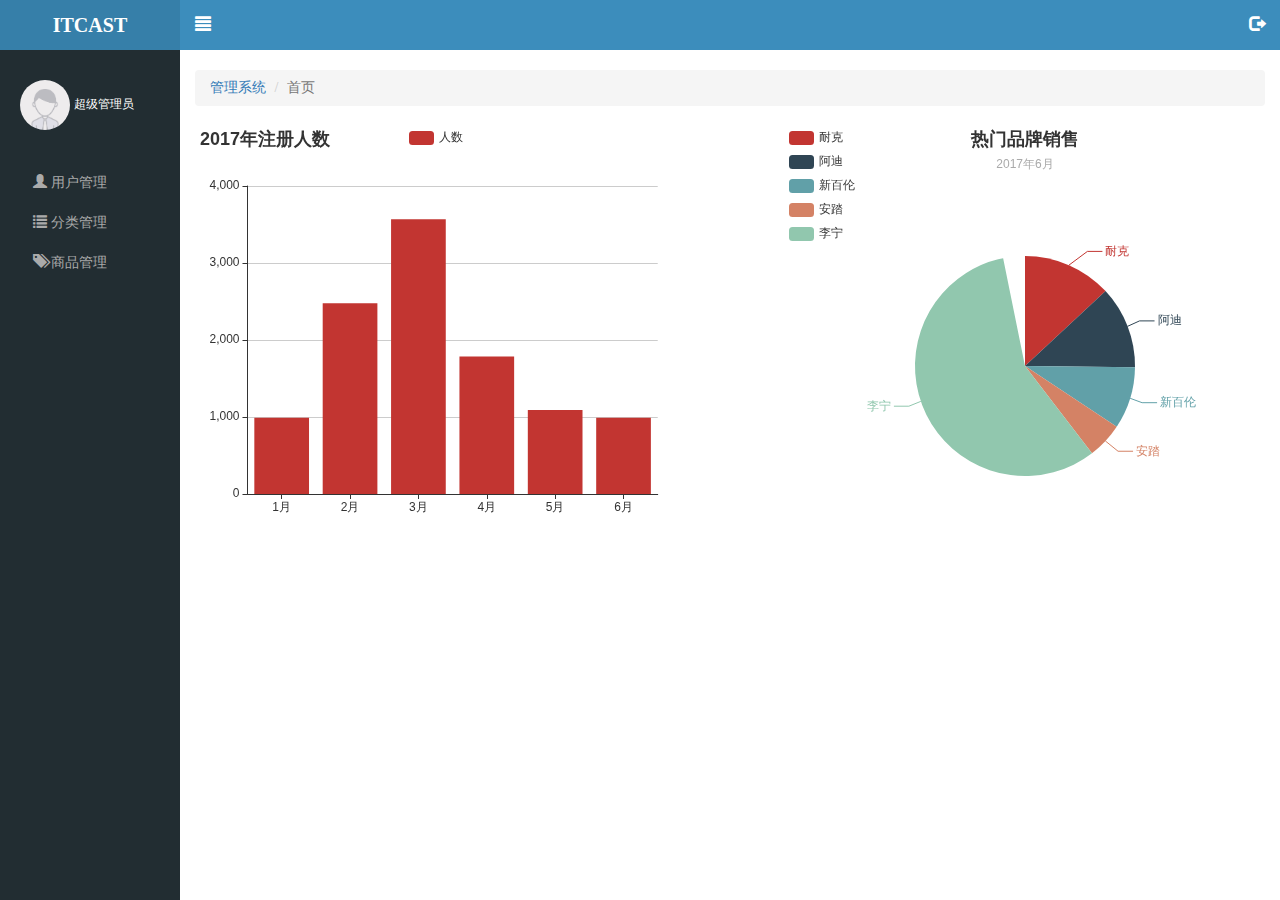
<file: com.letao.www/public/backEnd/index.html>
<!DOCTYPE html>
<html lang="en">

<head>
  <meta charset="UTF-8">
  <meta name="viewport" content="width=device-width, initial-scale=1.0">
  <meta http-equiv="X-UA-Compatible" content="ie=edge">
  <title>乐淘云购后台管理系统</title>
  <!-- 引入bootstrap库 -->
  <link rel="stylesheet" href="./lib/bootstrap/css/bootstrap.min.css">
  <!-- 引入NProgress -->
  <link rel="stylesheet" href="./lib/nprogress/nprogress.css">
  <!-- 引入表单验证插件的css -->
  <link rel="stylesheet" href="./lib/bootstrap-validator/css/bootstrapValidator.min.css">
  <!-- 引入当前页面的css -->
  <link rel="stylesheet" href="./css/admin.css">
</head>

<body>
  <!-- 侧边栏 -->
  <aside class="lt-aside">
    <!-- logo -->
    <div class="brand">
      <a href="./index.html">ITCAST</a>
    </div>
    <!-- 用户信息 -->
    <div class="user">
      <img src="./images/default.png">
      <a href="javascript:;">超级管理员</a>
    </div>
    <!-- 侧边栏菜单 -->
    <div class="menu">
      <ul>
        <li>
          <a href="./userManage.html">
            <i class="glyphicon glyphicon-user"></i> 用户管理
          </a>
        </li>
        <li>
          <a href="javascript:;">
            <i class="glyphicon glyphicon-list"></i> 分类管理
          </a>
          <div class="slider">
            <a href="./categoryFirst.html">一级分类</a>
            <a href="./categorySecond.html">二级分类</a>
          </div>
        </li>
        <li>
          <a href="./productManage.html">
            <i class="glyphicon glyphicon-tags"></i> 商品管理
          </a>
        </li>
      </ul>
    </div>
  </aside>

  <section class="lt-section">
    <!-- 导航 -->
    <div class="nav">
      <!-- 切换按钮 -->
      <a data-menu href="javascript:;">
        <i class="glyphicon glyphicon-align-justify"></i>
      </a>
      <!-- 退出登陆按钮 -->
      <a data-logout href="#logout-modal" data-toggle="modal">
        <i class="glyphicon glyphicon-log-out"></i>
      </a>
    </div>
    <!-- 内容区域 -->
    <div class="lt-content">
      <div class="container-fluid">
        <!-- 标题 -->
        <ul class="title">
          <li>
            <a href="javascript:;">管理系统</a>
          </li>
          <li class="active">首页</li>
        </ul>
        <!-- echars容器 -->
        <div class="lt-canvas">
          <div class="picTable"></div>
          <div class="picTable"></div>
        </div>
      </div>
    </div>
  </section>
  <!-- 模态框 -->
  <div class="modal fade" id="logout-modal" tabindex="-1" role="dialog" aria-labelledby="myModalLabel">
    <div class="modal-dialog modal-sm" role="document">
      <div class="modal-content">
        <div class="modal-header">
          <button type="button" class="close" data-dismiss="modal" aria-label="Close">
            <span aria-hidden="true">&times;</span>
          </button>
          <h4 class="modal-title" id="myModalLabel">温馨提示</h4>
        </div>
        <div class="modal-body">
          <p>
            <i class="glyphicon glyphicon-info-sign"></i> 你确定要退出后台管理系统吗？
          </p>
        </div>
        <div class="modal-footer">
          <button type="button" class="btn btn-default" data-dismiss="modal">取消</button>
          <button type="button" class="btn btn-primary">确定</button>
        </div>
      </div>
    </div>
  </div>


  <!-- 引入jquery -->
  <script src="./lib/jquery/jquery.min.js"></script>
  <!-- 引入bootstrap的插件 -->
  <script src="./lib/bootstrap/js/bootstrap.min.js"></script>
  <!-- 引入echarts库 -->
  <script src="./lib/echarts/echarts.min.js"></script>
  <!-- 引入表单验证的插件 -->
  <script src="./lib/bootstrap-validator/js/bootstrapValidator.min.js"></script>
  <!-- 引入进度条插件 -->
  <script src="./lib/nprogress/nprogress.js"></script>
  <!-- 引入admin文件 -->
  <script src="./js/admin.js"></script>
  <!-- 引入index.js -->
  <script src="./js/index.js"></script>
</body>

</html>
</file>
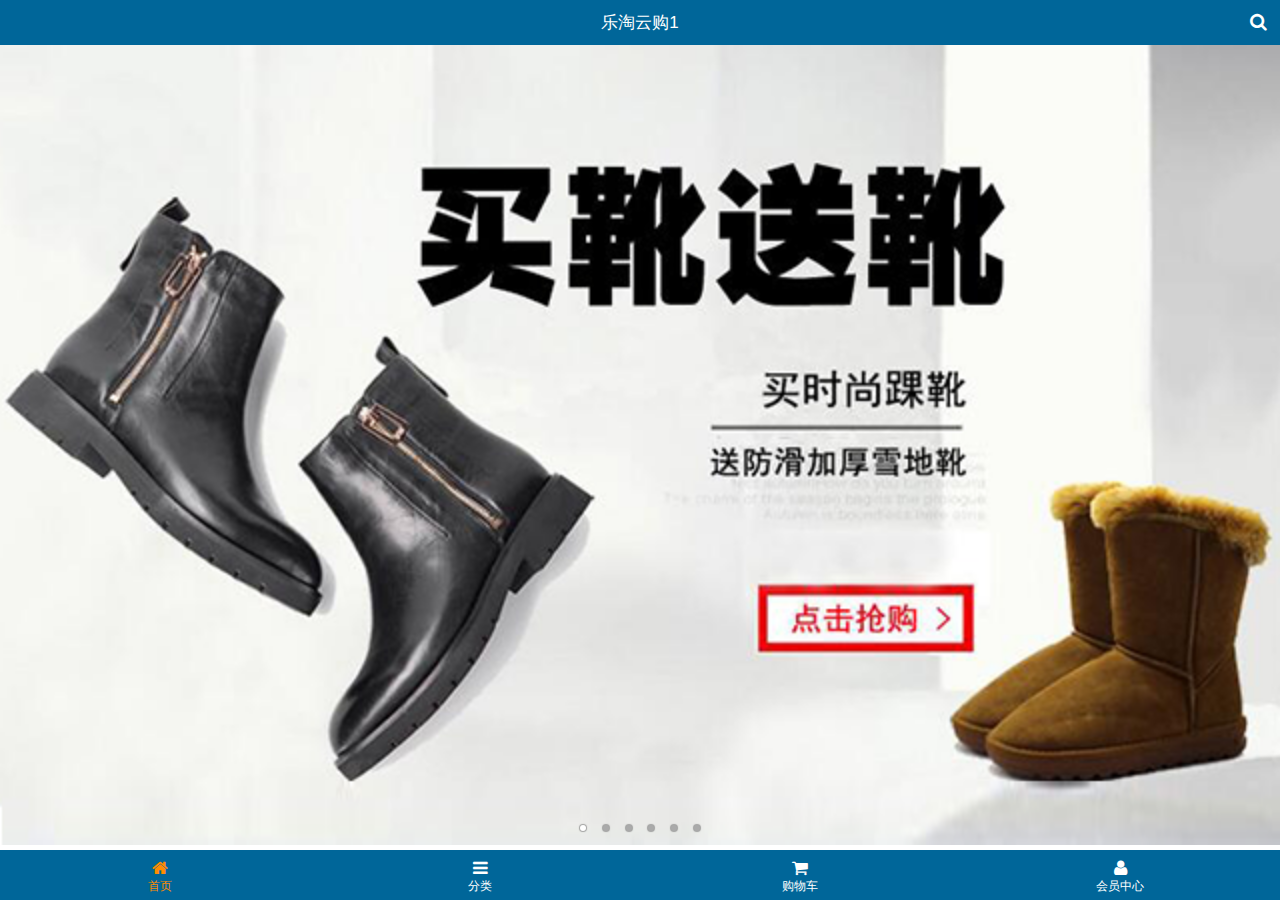
<file: com.letao.www/public/mobile/index.html>
<!DOCTYPE html>
<html>
<head lang="en">
    <meta charset="UTF-8">
    <meta name="viewport" content="width=device-width, user-scalable=no, initial-scale=1.0"/>
    <meta content="yes" name="apple-mobile-web-app-capable">
    <meta content="black" name="apple-mobile-web-app-status-bar-style">
    <meta content="telephone=no" name="format-detection">
    <title>乐淘</title>
    <meta name="description" content="乐淘是中国最大的正品运动鞋、皮鞋网上专卖。乐淘网经营的品牌包括耐克、阿迪达斯、李宁、匡威等国内外知名品牌的篮球鞋,板鞋,休闲鞋,跑步鞋,帆布...">
    <meta name="Keywords" content="乐淘 乐淘鞋城 买鞋子 上乐淘 运动鞋 篮球鞋 帆布鞋 跑步鞋 男鞋 女鞋 足球鞋 休闲鞋 凉鞋 户外鞋 布洛克 高跟鞋 单鞋 豆豆鞋 乐福鞋 牛津鞋 凉拖 皮鞋 短靴 长靴 登山鞋 徒步鞋 硫化鞋 训练鞋 溯溪鞋 越野鞋 板鞋 足球鞋 网球鞋 赛车鞋 雪地靴 马丁靴 商务 英伦">
    <link type="image/x-icon" rel="shortcut icon" href="images/favicon.ico">
    <link rel="stylesheet" href="res/mui/css/mui.min.css"/>
    <link rel="stylesheet" href="res/fontAwesome/css/font-awesome.min.css"/>
    <link rel="stylesheet" href="css/common.css"/>
    <link rel="stylesheet" href="css/index.css"/>
</head>
<body>
<div class="cz_layout">
    <header class="cz_topBar">
        <span>乐淘云购1</span>
        <a class="icon_search fa fa-search" href="search.html"></a>
    </header>
    <div class="cz_container mui-scroll-wrapper">
        <div class="mui-scroll">
            <div class="cz_banner mui-slider">
                <div class="mui-slider-group mui-slider-loop">
                    <div class="mui-slider-item mui-slider-item-duplicate">
                        <a href="#"><img src="images/banner6.png"></a>
                    </div>
                    <div class="mui-slider-item mui-active">
                        <a href="#"><img src="images/banner1.png"></a>
                    </div>
                    <div class="mui-slider-item">
                        <a href="#"><img src="images/banner2.png"></a>
                    </div>
                    <div class="mui-slider-item">
                        <a href="#"><img src="images/banner3.png"></a>
                    </div>
                    <div class="mui-slider-item">
                        <a href="#"><img src="images/banner4.png"></a>
                    </div>
                    <div class="mui-slider-item">
                        <a href="#"><img src="images/banner5.png"></a>
                    </div>
                    <div class="mui-slider-item">
                        <a href="#"><img src="images/banner6.png"></a>
                    </div>
                    <div class="mui-slider-item mui-slider-item-duplicate">
                        <a href="#"><img src="images/banner1.png"></a>
                    </div>
                </div>
                <div class="mui-slider-indicator">
                    <div class="mui-indicator mui-active"></div>
                    <div class="mui-indicator"></div>
                    <div class="mui-indicator"></div>
                    <div class="mui-indicator"></div>
                    <div class="mui-indicator"></div>
                    <div class="mui-indicator"></div>
                </div>
            </div>
            <!--<div class="cz_search">
                <form action="">
                    <input class="search_input" type="search" placeholder="搜索你喜欢的商品">
                </form>
                <a class="search_btn" href="javascript:;">搜索</a>
            </div>-->
            <div class="cz_cate mui-clearfix">
                <a href="#"><img src="images/nav1.png" alt=""/></a>
                <a href="#"><img src="images/nav2.png" alt=""/></a>
                <a href="#"><img src="images/nav3.png" alt=""/></a>
                <a href="#"><img src="images/nav4.png" alt=""/></a>
                <a href="#"><img src="images/nav5.png" alt=""/></a>
                <a href="#"><img src="images/nav6.png" alt=""/></a>
            </div>
            <div class="cz_active">
                <a href="#">
                    <img src="images/active1.png" alt=""/>
                    <img src="images/active2.png" alt=""/>
                </a>
                <a href="#">
                    <img src="images/active3.png" alt=""/>
                </a>
                <a href="#">
                    <img src="images/active4.png" alt=""/>
                    <img src="images/active5.png" alt=""/>
                </a>
            </div>
            <div class="cz_brand">
                <img src="images/title0.png" alt=""/>
                <ul>
                    <li><a href="#"><img src="images/brand1.png" alt=""/></a></li>
                    <li><a href="#"><img src="images/brand2.png" alt=""/></a></li>
                    <li><a href="#"><img src="images/brand3.png" alt=""/></a></li>
                    <li><a href="#"><img src="images/brand4.png" alt=""/></a></li>
                    <li><a href="#"><img src="images/brand5.png" alt=""/></a></li>
                    <li><a href="#"><img src="images/brand6.png" alt=""/></a></li>
                    <li><a href="#"><img src="images/brand7.png" alt=""/></a></li>
                    <li><a href="#"><img src="images/brand8.png" alt=""/></a></li>
                </ul>
            </div>
            <div class="cz_live">
                <img src="images/title1.png" alt=""/>
                <div class="mui-clearfix">
                    <a href="#" class="cz_product">
                        <div class="box">
                            <img src="images/product.jpg" alt=""/>
                            <p class="name">adidas阿迪达斯 男式 场下休闲篮球鞋S83700 </p>
                            <p><span class="price">&yen;560.00</span><span class="oldPrice">&yen;888.00</span></p>
                            <button class="button">立即购买</button>
                        </div>
                    </a>
                    <a href="#" class="cz_product">
                        <div class="box">
                            <img src="images/product.jpg" alt=""/>
                            <p class="name">adidas阿迪达斯 男式 场下休闲篮球鞋S83700 </p>
                            <p><span class="price">&yen;560.00</span><span class="oldPrice">&yen;888.00</span></p>
                            <button class="button">立即购买</button>
                        </div>
                    </a>
                    <a href="#" class="cz_product">
                        <div class="box">
                            <img src="images/product.jpg" alt=""/>
                            <p class="name">adidas阿迪达斯 男式 场下休闲篮球鞋S83700 </p>
                            <p><span class="price">&yen;560.00</span><span class="oldPrice">&yen;888.00</span></p>
                            <button class="button">立即购买</button>
                        </div>
                    </a>
                    <a href="#" class="cz_product">
                        <div class="box">
                            <img src="images/product.jpg" alt=""/>
                            <p class="name">adidas阿迪达斯 男式 场下休闲篮球鞋S83700 </p>
                            <p><span class="price">&yen;560.00</span><span class="oldPrice">&yen;888.00</span></p>
                            <button class="button">立即购买</button>
                        </div>
                    </a>
                </div>
            </div>
            <div class="cz_live">
                <img src="images/title2.png" alt=""/>
                <div class="mui-clearfix">
                    <a href="#" class="cz_product">
                        <div class="box">
                            <img src="images/product.jpg" alt=""/>
                            <p class="name">adidas阿迪达斯 男式 场下休闲篮球鞋S83700 </p>
                            <p><span class="price">&yen;560.00</span><span class="oldPrice">&yen;888.00</span></p>
                            <button class="button">立即购买</button>
                        </div>
                    </a>
                    <a href="#" class="cz_product">
                        <div class="box">
                            <img src="images/product.jpg" alt=""/>
                            <p class="name">adidas阿迪达斯 男式 场下休闲篮球鞋S83700 </p>
                            <p><span class="price">&yen;560.00</span><span class="oldPrice">&yen;888.00</span></p>
                            <button class="button">立即购买</button>
                        </div>
                    </a>
                    <a href="#" class="cz_product">
                        <div class="box">
                            <img src="images/product.jpg" alt=""/>
                            <p class="name">adidas阿迪达斯 男式 场下休闲篮球鞋S83700 </p>
                            <p><span class="price">&yen;560.00</span><span class="oldPrice">&yen;888.00</span></p>
                            <button class="button">立即购买</button>
                        </div>
                    </a>
                    <a href="#" class="cz_product">
                        <div class="box">
                            <img src="images/product.jpg" alt=""/>
                            <p class="name">adidas阿迪达斯 男式 场下休闲篮球鞋S83700 </p>
                            <p><span class="price">&yen;560.00</span><span class="oldPrice">&yen;888.00</span></p>
                            <button class="button">立即购买</button>
                        </div>
                    </a>
                </div>
            </div>
            <div class="cz_live">
                <img src="images/title3.png" alt=""/>
                <div class="mui-clearfix">
                    <a href="#" class="cz_product">
                        <div class="box">
                            <img src="images/product.jpg" alt=""/>
                            <p class="name">adidas阿迪达斯 男式 场下休闲篮球鞋S83700 </p>
                            <p><span class="price">&yen;560.00</span><span class="oldPrice">&yen;888.00</span></p>
                            <button class="button">立即购买</button>
                        </div>
                    </a>
                    <a href="#" class="cz_product">
                        <div class="box">
                            <img src="images/product.jpg" alt=""/>
                            <p class="name">adidas阿迪达斯 男式 场下休闲篮球鞋S83700 </p>
                            <p><span class="price">&yen;560.00</span><span class="oldPrice">&yen;888.00</span></p>
                            <button class="button">立即购买</button>
                        </div>
                    </a>
                    <a href="#" class="cz_product">
                        <div class="box">
                            <img src="images/product.jpg" alt=""/>
                            <p class="name">adidas阿迪达斯 男式 场下休闲篮球鞋S83700 </p>
                            <p><span class="price">&yen;560.00</span><span class="oldPrice">&yen;888.00</span></p>
                            <button class="button">立即购买</button>
                        </div>
                    </a>
                    <a href="#" class="cz_product">
                        <div class="box">
                            <img src="images/product.jpg" alt=""/>
                            <p class="name">adidas阿迪达斯 男式 场下休闲篮球鞋S83700 </p>
                            <p><span class="price">&yen;560.00</span><span class="oldPrice">&yen;888.00</span></p>
                            <button class="button">立即购买</button>
                        </div>
                    </a>
                </div>
            </div>
        </div>
    </div>
    <footer class="cz_tabs">
        <a class="tab_home fa fa-home now" href="index.html"><span>首页</span></a>
        <a class="tab_cate fa fa-bars" href="cate.html"><span>分类</span></a>
        <a class="tab_cart fa fa-shopping-cart" href="cart.html"><span>购物车</span></a>
        <a class="tab_user fa fa-user" href="user/index.html"><span>会员中心</span></a>
    </footer>
</div>
<script src="res/mui/js/mui.min.js"></script>
<script src="res/artTemplate/template-native.js"></script>
<script src="res/zepto/zepto.min.js"></script>
<script src="js/common.js"></script>
<script src="js/index.js"></script>
</body>
</html>
</file>
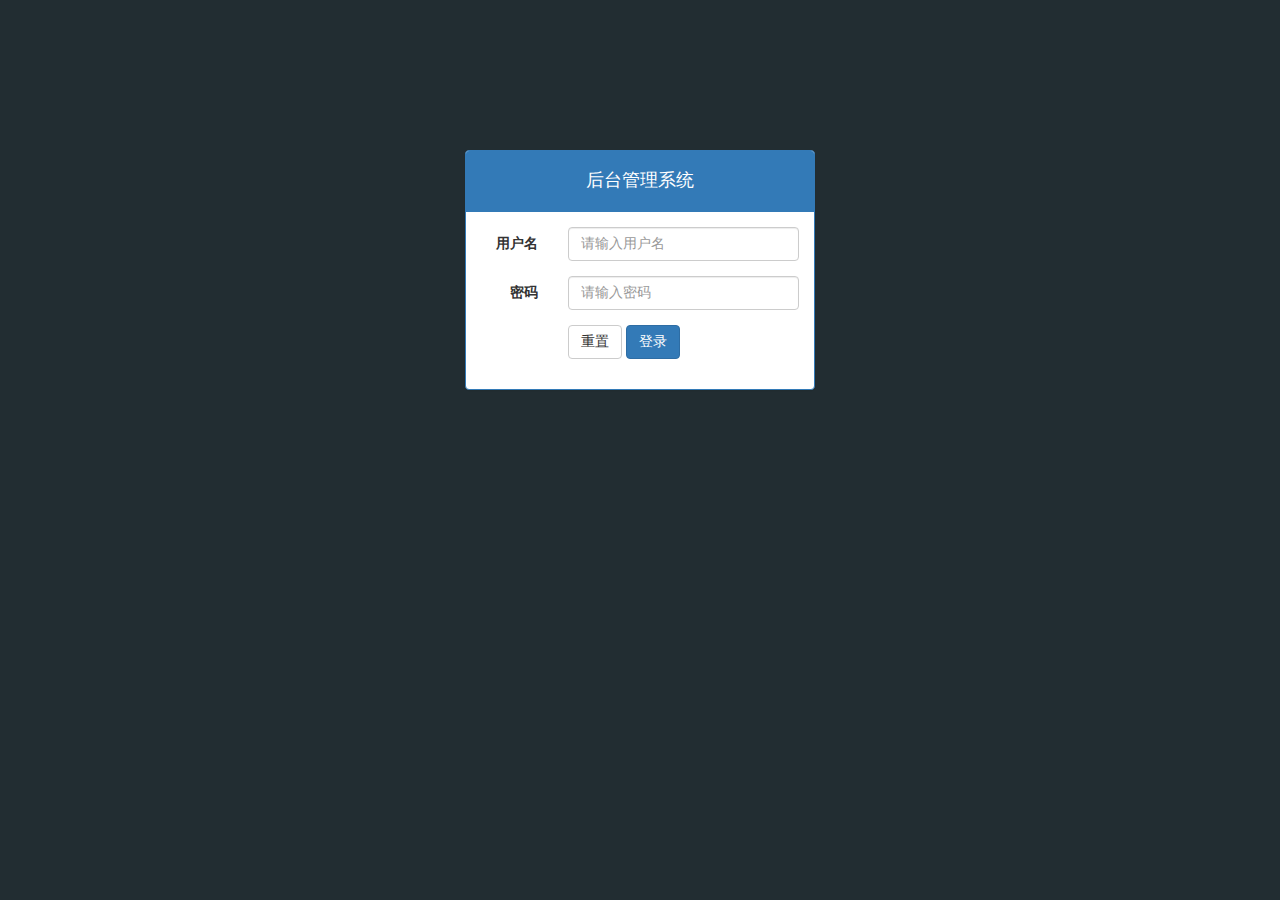
<file: com.letao.www/public/backEnd/login.html>
<!DOCTYPE html>
<html>

<head lang="en">
  <meta charset="UTF-8">
  <title>后台管理系统-登录</title>
  <!-- 引入bootstrap库 -->
  <link rel="stylesheet" href="./lib/bootstrap/css/bootstrap.min.css">
  <!-- 引入NProgress -->
  <link rel="stylesheet" href="./lib/nprogress/nprogress.css">
  <!-- 引入表单验证插件的css -->
  <link rel="stylesheet" href="./lib/bootstrap-validator/css/bootstrapValidator.min.css">
  <!-- 引入当前页面的css -->
  <link rel="stylesheet" href="./css/admin.css">
</head>

<body class="bg_login">
  <div class="container">
    <div class="col-md-4 col-md-offset-4">
      <div class="panel panel-primary mt_150">
        <div class="panel-heading text-center">
          <h4>后台管理系统</h4>
        </div>
        <div class="panel-body">
          <form id="login" class="form-horizontal" autocomplete="off">
            <div class="form-group">
              <label for="inputUserName3" class="col-sm-3 control-label">用户名</label>
              <div class="col-sm-9">
                <input name="username" type="text" class="form-control" id="inputUserName3" placeholder="请输入用户名">
              </div>
            </div>
            <div class="form-group">
              <label for="inputPassword3" class="col-sm-3 control-label">密码</label>
              <div class="col-sm-9">
                <input name="password" type="password" class="form-control" id="inputPassword3" placeholder="请输入密码">
              </div>
            </div>
            <div class="form-group">
              <div class="col-sm-offset-3 col-sm-10">
                <button type="reset" class="btn btn-default mr_50">重置</button>
                <button type="submit" class="btn btn-primary">登录</button>
              </div>
            </div>
          </form>
        </div>
      </div>
    </div>
  </div>
  <!-- 引入jquery -->
  <script src="./lib/jquery/jquery.min.js"></script>
  <!-- 引入bootstrap的插件 -->
  <script src="./lib/bootstrap/js/bootstrap.min.js"></script>
  <!-- 引入表单验证的插件 -->
  <script src="./lib/bootstrap-validator/js/bootstrapValidator.min.js"></script>
  <!-- 引入进度条插件 -->
  <script src="./lib/nprogress/nprogress.js"></script>
  <!-- 引入admin文件 -->
  <script src="./js/admin.js"></script>
  <!-- 引入login.js -->
  <script src="./js/login.js"></script>
</body>

</html>
</file>
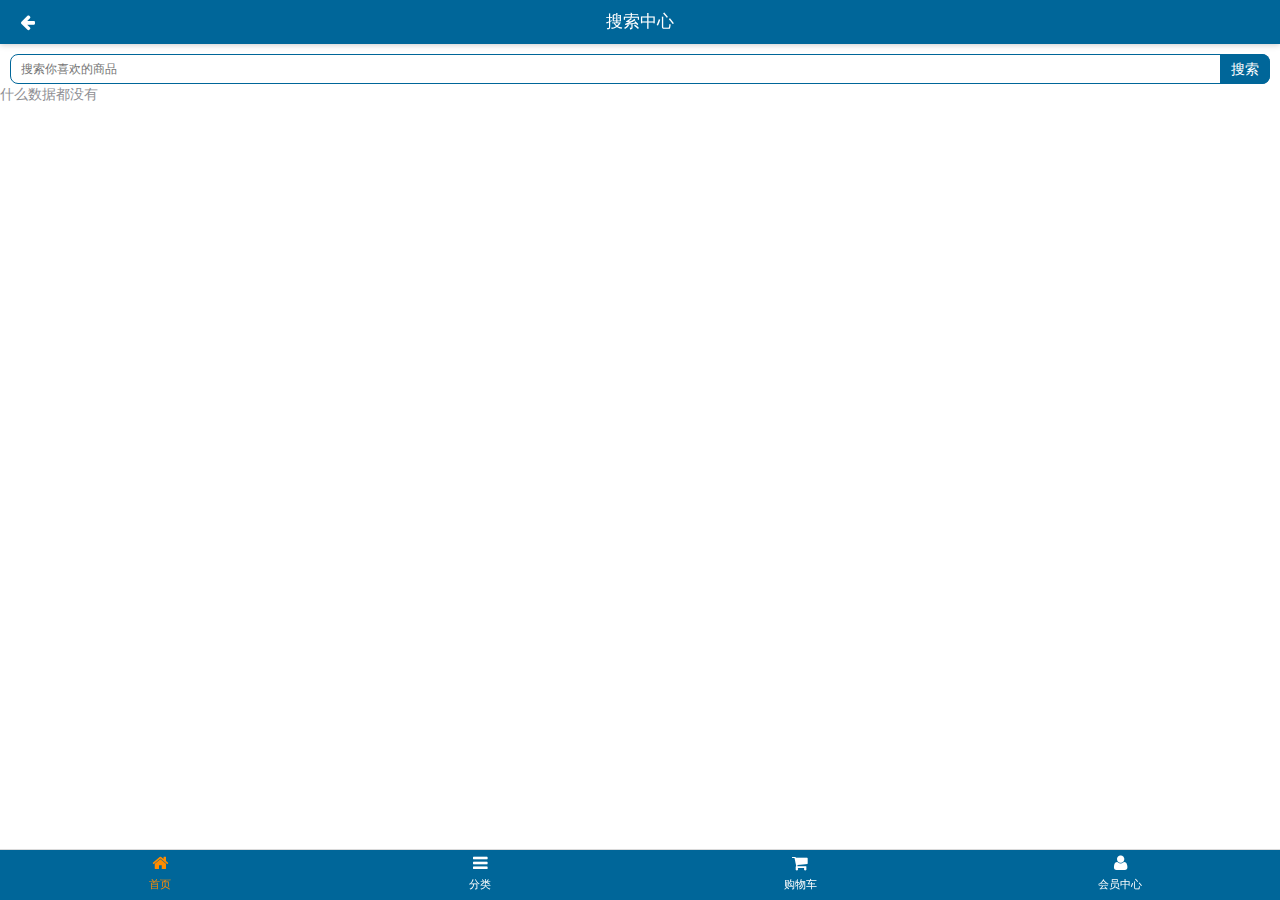
<file: com.letao.www/public/frontEnd/search.html>
<!DOCTYPE html>
<html lang="en">

<head>
  <meta charset="UTF-8">
  <meta name="viewport" content="width=device-width, user-scalable=no, initial-scale=1.0" />
  <meta content="yes" name="apple-mobile-web-app-capable">
  <!-- 下面的meta代表 当在ios系统的手机中进入该网站  你的手机上的有信号显示的顶部是黑色 -->
  <meta content="black" name="apple-mobile-web-app-status-bar-style">
  <!-- 下面的meta代表 当在iso系统的手机中 是否是让系统标记出手机号或者email邮箱 如果你写的是no 代表忽略电话号码 
        如果写的yes 那么会出现特殊的样式 
  -->
  <meta content="telephone=no" name="format-detection">
  <meta name="description" content="乐淘是中国最大的正品运动鞋、皮鞋网上专卖。乐淘网经营的品牌包括耐克、阿迪达斯、李宁、匡威等国内外知名品牌的篮球鞋,板鞋,休闲鞋,跑步鞋,帆布...">
  <meta name="Keywords" content="乐淘 乐淘鞋城 买鞋子 上乐淘 运动鞋 篮球鞋 帆布鞋 跑步鞋 男鞋 女鞋 足球鞋 休闲鞋 凉鞋 户外鞋 布洛克 高跟鞋 单鞋 豆豆鞋 乐福鞋 牛津鞋 凉拖 皮鞋 短靴 长靴 登山鞋 徒步鞋 硫化鞋 训练鞋 溯溪鞋 越野鞋 板鞋 足球鞋 网球鞋 赛车鞋 雪地靴 马丁靴 商务 英伦">
  <link rel="shortcut icon" href="favicon.ico" type="image/x-icon">
  <title>乐淘云购--搜索中心</title>
  <!-- 引入mui的css文件 -->
  <link rel="stylesheet" href="./lib/mui/css/mui.min.css">
  <!-- 字体图标库 -->
  <link rel="stylesheet" href="./lib/fontAwesome/css/font-awesome.min.css">
  <!-- 引入当前页面的css -->
  <link rel="stylesheet" href="./css/common.css">
  <link rel="stylesheet" href="./css/search.css">
</head>

<body>

  <!-- 顶部导航 -->
  <header class="mui-bar mui-bar-nav lt-header">
    <a href="javascript:history.back();" class="fa fa-arrow-left mui-pull-left "></a>
    <a href="./search.html" class="fa fa-search mui-pull-right mui-plus-visible"></a>
    <h1 class="mui-title">搜索中心</h1>
  </header>

  <!-- 底部工具 -->
  <nav class="mui-bar mui-bar-tab lt-toolbar">
    <a class="mui-item mui-active" href="./index.html">
      <span class="fa fa-home"></span>
      <span class="mui-tab-label">首页</span>
    </a>
    <a class="mui-item" href="./sort.html">
      <span class="fa fa-navicon"></span>
      <span class="mui-tab-label">分类</span>
    </a>
    <a class="mui-item" href="./cart.html">
      <span class="fa fa-shopping-cart"></span>
      <span class="mui-tab-label">购物车</span>
    </a>
    <a class="mui-item" href="./user.html">
      <span class="fa fa-user"></span>
      <span class="mui-tab-label">会员中心</span>
    </a>
  </nav>
  <!-- 中间内容 -->
  <div class="mui-content lt-search">
    <form>
      <div class="search-box">
        <span>搜索</span>
        <input type="text" placeholder="搜索你喜欢的商品" id="inputVal">
      </div>
    </form>
    <p class="msg">什么数据都没有</p>
    <div class="search-history">
      <div class="search-history-title mui-clearfix">
        <span class="mui-pull-left">搜索历史</span>
        <span class="mui-pull-right" id="clear-history">
          <i class="fa fa-trash"></i> 清空记录</span>
      </div>
      <ul class="search-history-list">

      </ul>
    </div>
  </div>
  <script type="text/template" id="historyTemplate">
    <%for (var i = 0; i < list.length; i++) {%>
      <li>
        <span class="mui-pull-left"><%=list[i]%></span>
        <i class="fa fa-times mui-pull-right"></i>
      </li>
    <%}%>
  </script>
  <script src="./lib/mui/js/mui.min.js"></script>
  <!-- 这是zepto里的核心模块之一在开发的时候可以一一进行引入 但是当项目上线之后 就需要合并所有模块 -->
  <script src="./lib/zepto/zepto.min.js"></script>
  <script src="./lib/artTemplate/template-native.js"></script>
  <script src="./js/common.js"></script>
  <script src="./js/search.js"></script>
</body>

</html>
</file>
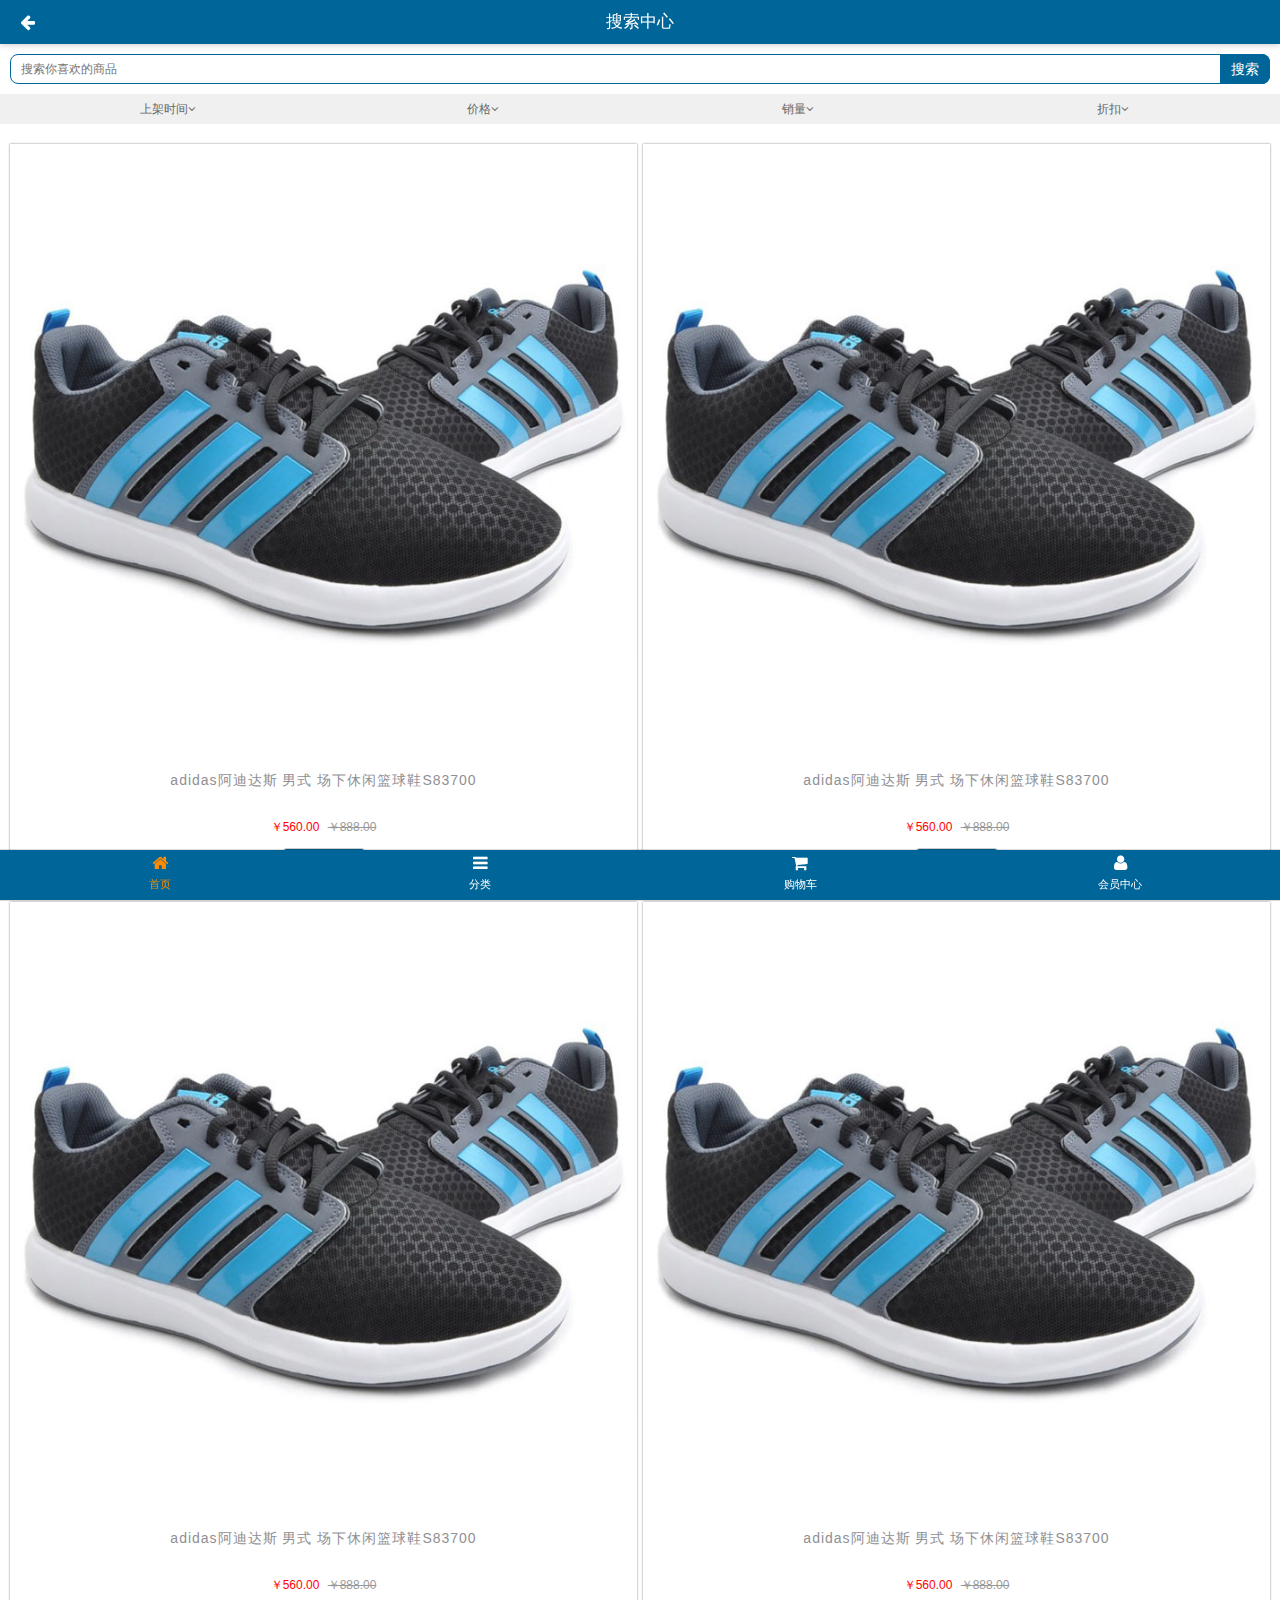
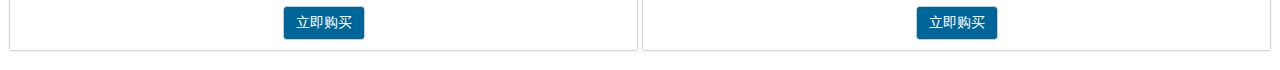
<file: com.letao.www/public/frontEnd/searchList.html>
<!DOCTYPE html>
<html lang="en">

<head>
  <meta charset="UTF-8">
  <meta name="viewport" content="width=device-width, user-scalable=no, initial-scale=1.0" />
  <meta content="yes" name="apple-mobile-web-app-capable">
  <!-- 下面的meta代表 当在ios系统的手机中进入该网站  你的手机上的有信号显示的顶部是黑色 -->
  <meta content="black" name="apple-mobile-web-app-status-bar-style">
  <!-- 下面的meta代表 当在iso系统的手机中 是否是让系统标记出手机号或者email邮箱 如果你写的是no 代表忽略电话号码 
        如果写的yes 那么会出现特殊的样式 
  -->
  <meta content="telephone=no" name="format-detection">
  <meta name="description" content="乐淘是中国最大的正品运动鞋、皮鞋网上专卖。乐淘网经营的品牌包括耐克、阿迪达斯、李宁、匡威等国内外知名品牌的篮球鞋,板鞋,休闲鞋,跑步鞋,帆布...">
  <meta name="Keywords" content="乐淘 乐淘鞋城 买鞋子 上乐淘 运动鞋 篮球鞋 帆布鞋 跑步鞋 男鞋 女鞋 足球鞋 休闲鞋 凉鞋 户外鞋 布洛克 高跟鞋 单鞋 豆豆鞋 乐福鞋 牛津鞋 凉拖 皮鞋 短靴 长靴 登山鞋 徒步鞋 硫化鞋 训练鞋 溯溪鞋 越野鞋 板鞋 足球鞋 网球鞋 赛车鞋 雪地靴 马丁靴 商务 英伦">
  <link rel="shortcut icon" href="favicon.ico" type="image/x-icon">
  <title>乐淘云购--搜索中心</title>
  <!-- 引入mui的css文件 -->
  <link rel="stylesheet" href="./lib/mui/css/mui.min.css">
  <!-- 字体图标库 -->
  <link rel="stylesheet" href="./lib/fontAwesome/css/font-awesome.min.css">
  <!-- 引入当前页面的css -->
  <link rel="stylesheet" href="./css/common.css">
  <link rel="stylesheet" href="./css/search.css">
</head>

<body>

  <!-- 顶部导航 -->
  <header class="mui-bar mui-bar-nav lt-header">
    <a href="javascript:history.back();" class="fa fa-arrow-left mui-pull-left "></a>
    <a href="./search.html" class="fa fa-search mui-pull-right mui-plus-visible"></a>
    <h1 class="mui-title">搜索中心</h1>
  </header>

  <!-- 底部工具 -->
  <nav class="mui-bar mui-bar-tab lt-toolbar">
    <a class="mui-item mui-active" href="./index.html">
      <span class="fa fa-home"></span>
      <span class="mui-tab-label">首页</span>
    </a>
    <a class="mui-item" href="./sort.html">
      <span class="fa fa-navicon"></span>
      <span class="mui-tab-label">分类</span>
    </a>
    <a class="mui-item" href="./cart.html">
      <span class="fa fa-shopping-cart"></span>
      <span class="mui-tab-label">购物车</span>
    </a>
    <a class="mui-item" href="./user.html">
      <span class="fa fa-user"></span>
      <span class="mui-tab-label">会员中心</span>
    </a>
  </nav>
  <!-- 中间内容 -->
  <div class="mui-content lt-search">
    <form>
      <div class="search-box">
        <span>搜索</span>
        <input type="text" placeholder="搜索你喜欢的商品">
      </div>
    </form>
    <div class="search-result">

      <div class="search-result-order">
        <a href="">上架时间<i class="fa fa-angle-down"></i> </a>
        <a href="">价格<i class="fa fa-angle-down"></i></a>
        <a href="">销量<i class="fa fa-angle-down"></i></a>
        <a href="">折扣<i class="fa fa-angle-down"></i></a>
      </div>
      <div class="search-result-list mui-clearfix">
        <div class="item-wrap">
          <a class="item">
            <img src="./images/product.jpg" alt="">
            <p>adidas阿迪达斯 男式 场下休闲篮球鞋S83700 </p>
            <div class="price">
              <span class="new">￥560.00</span>
              <span class="old">￥888.00</span>
            </div>
            <button>立即购买</button>
          </a>
        </div>
        <div class="item-wrap">
          <a class="item">
            <img src="./images/product.jpg" alt="">
            <p>adidas阿迪达斯 男式 场下休闲篮球鞋S83700 </p>
            <div class="price">
              <span class="new">￥560.00</span>
              <span class="old">￥888.00</span>
            </div>
            <button>立即购买</button>
          </a>
        </div>
        <div class="item-wrap">
          <a class="item">
            <img src="./images/product.jpg" alt="">
            <p>adidas阿迪达斯 男式 场下休闲篮球鞋S83700 </p>
            <div class="price">
              <span class="new">￥560.00</span>
              <span class="old">￥888.00</span>
            </div>
            <button>立即购买</button>
          </a>
        </div>
        <div class="item-wrap">
          <a class="item">
            <img src="./images/product.jpg" alt="">
            <p>adidas阿迪达斯 男式 场下休闲篮球鞋S83700 </p>
            <div class="price">
              <span class="new">￥560.00</span>
              <span class="old">￥888.00</span>
            </div>
            <button>立即购买</button>
          </a>
        </div>
      </div>
    </div>
  </div>
  <script src="./lib/mui/js/mui.min.js"></script>
  <!-- 这是zepto里的核心模块之一在开发的时候可以一一进行引入 但是当项目上线之后 就需要合并所有模块 -->
  <script src="./lib/zepto/zepto.min.js"></script>
  <script src="./lib/artTemplate/template-native.js"></script>
  <script src="./js/common.js"></script>
</body>

</html>
</file>
<file: com.letao.www/public/backEnd/lib/nprogress/nprogress.css>
/* Make clicks pass-through */
#nprogress {
  pointer-events: none;
}

#nprogress .bar {
  background: greenyellow;

  position: fixed;
  z-index: 10000;
  top: 0;
  left: 0;

  width: 100%;
  height: 2px;
}

/* Fancy blur effect */
#nprogress .peg {
  display: block;
  position: absolute;
  right: 0px;
  width: 100px;
  height: 100%;
  box-shadow: 0 0 10px #29d, 0 0 5px #29d;
  opacity: 1.0;

  -webkit-transform: rotate(3deg) translate(0px, -4px);
      -ms-transform: rotate(3deg) translate(0px, -4px);
          transform: rotate(3deg) translate(0px, -4px);
}

/* Remove these to get rid of the spinner */
#nprogress .spinner {
  display: block;
  position: fixed;
  z-index: 1031;
  top: 15px;
  right: 15px;
}

#nprogress .spinner-icon {
  width: 18px;
  height: 18px;
  box-sizing: border-box;

  border: solid 2px transparent;
  border-top-color: #29d;
  border-left-color: #29d;
  border-radius: 50%;

  -webkit-animation: nprogress-spinner 400ms linear infinite;
          animation: nprogress-spinner 400ms linear infinite;
}

.nprogress-custom-parent {
  overflow: hidden;
  position: relative;
}

.nprogress-custom-parent #nprogress .spinner,
.nprogress-custom-parent #nprogress .bar {
  position: absolute;
}

@-webkit-keyframes nprogress-spinner {
  0%   { -webkit-transform: rotate(0deg); }
  100% { -webkit-transform: rotate(360deg); }
}
@keyframes nprogress-spinner {
  0%   { transform: rotate(0deg); }
  100% { transform: rotate(360deg); }
}
</file>
<file: com.letao.www/public/backEnd/css/admin.css>
* {
	margin: 0;
	padding: 0;
}

html,body {
	width: 100%;
	height: 100%;
	font-family: 'Microsoft YaHei';
}

ul {
	list-style: none;
}

a:link,
a:visited,
a:hover,
a:active {
	text-decoration: none;
}

.lt-aside {
	width: 180px;
	height: 100%;
	background-color: #222d32; 
	position: absolute;
}

.lt-aside .brand {
	width: 100%;
	height: 50px;
	background: #367fa9;
}

.lt-aside .brand a {
	color: #fff;
  display: block;
  line-height: 50px;
  text-align: center;
  font-size: 20px;
  font-weight: bold;
}

.lt-aside .user {
	padding: 30px 20px;
}

.lt-aside .user img {
	width: 50px;
	height: 50px;
	border-radius: 50%;
}

.lt-aside .user a {
	color: #fff;
	font-size: 12px;
}

.lt-aside .menu li.now>a {
	background-color: #1d1f21;
	color: #fff;
	border-left-color: #3c8dbc;
}

.lt-aside .menu a{
	display: block;
	height: 40px;
	line-height: 40px;
	padding-left: 30px;
	color: #aaa;
	border: 3px solid transparent;
}

.lt-aside .menu .slider {
	display: none;
}

.lt-aside .menu .slider a.active {
	color: #fff;
}

.lt-aside .menu .slider a {
	height: 30px;
	line-height: 30px;
	padding-left: 50px;
	font-size: 12px;
}

.lt-section {
	width: 100%;
	height: 100%;
	padding-left: 180px;
}

.lt-section.toggle {
	padding: 0;
}

.lt-section .nav {
	height: 50px;
	width: 100%;
	background-color: #3c8dbc;
	margin-bottom: 20px;
}

.lt-section .nav a {
	color: #fff;
	font-size: 16px;
	margin-top: 14px; 
}

.lt-section .nav a:first-child {
	float: left;
	margin-left: 15px;
}

.lt-section .nav a:last-child {
	float: right;
	margin-right: 15px;
}

.lt-section .title {
	padding: 8px 15px;
	margin-bottom: 20px;
	list-style: none;
	background-color: #f5f5f5;
	border-radius: 4px;
}

.lt-section .title li {
	display: inline-block;
}

.lt-section .title li.active {
	color: #777;
}

.lt-section .title li:last-child::before {
	content: '/ ';
	padding: 0px 5px;
	color: #ccc;
}

.lt-section .lt-content {
  width: 100%;
}

.lt-section table {
	border: 1px solid #ddd;
	width: 100%;
}

.lt-section table thead tr>th,
.lt-section table tbody tr>td {
	padding: 8px;
	text-align: center;
}

.lt-section .lt-canvas .picTable {
  float: left;
  width: 45%;
  height: 400px;
}

.lt-section .lt-canvas .picTable:last-child {
  margin-left: 10%;
}

.modal-body p {
	color: #a94442;
}

.bg_login {
	background-color: #222d32;
}
.bg_login .container .mt_150 {
	margin-top: 150px;
}
</file>
<file: com.letao.www/public/mobile/css/common.css>
.cz_layout{
    position: fixed;
    width: 100%;
    height: 100%;
    top: 0;
    left: 0;
}

.cz_topBar{
    position: fixed;
    left: 0;
    top: 0;
    z-index: 999;
    width: 100%;
    height: 45px;
    line-height: 45px;
    background: #006699;
    text-align: center;
    color: #fff;
}
.cz_topBar .icon_search{
    color: #fff;
    position: absolute;
    top: 10px;
    right: 10px;
    font-size: 18px;
    padding: 3px;
}
.cz_topBar .icon_back{
    color: #fff;
    position: absolute;
    top: 10px;
    left: 10px;
    font-size: 18px;
    padding: 3px;
}
.cz_topBar .icon_refresh,.cz_topBar .icon_home,.cz_topBar .icon_add{
    color: #fff;
    position: absolute;
    top: 10px;
    right: 10px;
    font-size: 18px;
    padding: 3px;
}
.cz_topBar form{
    padding: 0 40px;
    width: 100%;
}
.cz_topBar form input{
    background: #fff;
    margin-bottom: 0;
    height: 30px;
    padding: 0 10px;
    color: #333;
    border-radius: 2px;
}

.cz_container{
    padding-top: 45px;
    padding-bottom: 50px;
    height: 100%;
    width: 100%;
    position: relative;
}
.cz_container .mui-scroll-wrapper{
    position: relative;
    height: 100%;
}
.cz_container .mui-scroll-wrapper .mui-scroll{
    position: absolute;
    min-height: 100%;
    width: 100%;
}

.cz_tabs{
    height: 50px;
    width: 100%;
    background: #006699;
    position: fixed;
    bottom: 0;
    left: 0;
    z-index: 999;
}
.cz_tabs a{
    width: 25%;
    float: left;
    text-align: center;
    color: #fff;
    padding: 10px 0;
}
.cz_tabs a.now{
    color: darkorange;
}
.cz_tabs a span{
    display: block;
    font-size: 12px;
    padding: 3px 0;
}

.cz_search{
    position: relative;
    margin-top: 10px;
    padding: 0 10px;
}
.cz_search .search_input{
    height: 30px;
    line-height: 30px;
    padding: 0;
    padding-left: 10px;
    text-align: left;
    border: 1px solid #006699;
    background: #fff;
    font-size: 12px;
    margin-bottom: 0;
}
.cz_search .search_btn{
    position: absolute;
    right: 10px;
    top: 0;
    height: 30px;
    width: 60px;
    background: #006699;
    border-radius: 0 4px 4px 0;
    text-align: center;
    color: #fff;
    z-index: 1;
    line-height: 30px;
    font-size: 16px;
    vertical-align: middle;
}

.loading{
    position: fixed;
    width: 100%;
    height: 100%;
    z-index: 10000;
    top: 0;
    left: 0;
}
.loading::before {
    content: "";
    width: 30px;
    height: 30px;
    border: 2px #006699 solid;
    -webkit-animation: rotation 1s ease-in-out infinite;
    animation: rotation 1s ease-in-out infinite;
    position: absolute;
    left: 50%;
    top: 50%;
    transform: translate(-50%,-50%);
    -webkit-transform: translate(-50%,-50%);
}
@-webkit-keyframes rotation{
    0%{-webkit-transform: translate(-50%,-50%) rotate(0deg);}
    100%{-webkit-transform: translate(-50%,-50%) rotate(360deg);}
}
@keyframes rotation{
    0%{transform: translate(-50%,-50%) rotate(0deg);}
    100%{transform: translate(-50%,-50%) rotate(360deg);}
}
</file>
<file: com.letao.www/public/mobile/css/index.css>
body{
    background-color: #fff;
}


.cz_cate{
    padding: 0 10px;
    margin-top: 10px;
}
.cz_cate a{
    width: 33.3333%;
    float: left;
}
.cz_cate a img{
    display: block;
    width: 100%;
}

.cz_active{
    border-top: 1px solid #ccc;
    margin-top: 15px;
    padding: 0 10px;
}
.cz_active a:nth-child(2n+1){
    width: 67.1%;
    float: left;
}
.cz_active a:nth-child(2n+1) img{
    width: 50%;
    float: left;
}
.cz_active a:nth-child(2){
    width: 32.9%;
    float: right;
}
.cz_active a:nth-child(2) img{
    width: 100%;
}

.cz_brand{
    padding: 0 10px;
}
.cz_brand > img{
    width: 100%;
}

.cz_brand ul{
    list-style: none;
    margin: 0;
    padding: 0;
}
.cz_brand ul li{
    width: 25%;
    float: left;
}
.cz_brand ul li a{
    display: block;
}
.cz_brand ul li a img{
    width: 100%;
}

.cz_live{
    padding: 0 10px;
    margin-top: 10px;
}
.cz_live > img{
    width: 100%;
}
.cz_product{
    float: left;
    width: 50%;
    padding:0 5px;
    margin-bottom: 10px;
}
.cz_product .box{
    width: 100%;
    box-shadow: 0 0 5px #ccc;
    text-align: center;
    padding: 10px 0;
}
.cz_product .box img{
    width: 100%;
}
.cz_product .box .name{
    padding: 0 10px;
    height: 36px;
    line-height: 18px;
    overflow: hidden;
}
.cz_product .box .price{
    font-size: 12px;
    color: #f30;
    margin-right: 10px;
}
.cz_product .box .oldPrice {
    font-size: 12px;
    color: #ccc;
    text-decoration: line-through;
}
.cz_product .box .button{
    background: #006699;
    color: #fff;
}
</file>
<file: com.letao.www/public/frontEnd/css/common.css>
/* header */
.lt-header {
  background-color:#006699;
  line-height: 45px;
}

.lt-header a {
  display: block;
  line-height: 45px;
  color: #fff;
  padding: 0 10px;
}

.lt-header .mui-title {
  color: #fff;
}



/* footer */
.lt-toolbar {
  background-color: #006699;
}
.lt-toolbar span:first-child {
  display: block;
}

.lt-toolbar span:last-child {
  font-size: 11px;
}

.lt-toolbar .mui-item {
  display: table-cell;
  overflow: hidden;
  width: 1%;
  height: 50px;
  text-align: center;
  vertical-align: middle;
  white-space: nowrap;
  text-overflow: ellipsis;
  color: #fff;
}

.lt-toolbar .mui-item.mui-active {
  color: darkorange;
}


.item-wrap {
  float: left;
  width: 50%;
  box-sizing: border-box;
  margin-bottom: 10px;

}

 .item-wrap:nth-child(odd) {
  padding-right: 3px;
}

.item-wrap:nth-child(even) {
  padding-left: 3px;
}

.item-wrap  .item {
   display: block;
   width: 100%;
   box-shadow: 0 0 2px rgba(0,0,0,0.5);
   background-color: #fff;
   text-align: center;
}


.item-wrap .item img {
  width: 100%;
  vertical-align: middle;
  height: auto;
}

.item-wrap  .item p {
  width: 100%;
  padding:0px 10px;
  box-sizing: border-box;
  height: 36px;

  line-height: 18px;
  /* 建议不要改 */
  letter-spacing: 1px;

  overflow: hidden;
  display:-webkit-box;
  -webkit-box-orient: vertical;
  /* 控制文字显示几行出现省略号 */
  -webkit-line-clamp:2;
}

.item-wrap  .item .price {
  font-size: 12px;
  text-align: center;
}

.item-wrap .item  .price .new {
  color: #ff0000;
}

.item-wrap .item  .price .old {
  color: #999;
  text-decoration: line-through;
  margin-left: 5px;
}

.item-wrap .item  button {
  margin: 10px auto;
  background-color: #006699;
  color: #fff;
}
</file>
<file: com.letao.www/public/frontEnd/css/search.css>
html,
body {
  width: 100%;
  height: 100%;
  background-color: #fff;
}

.lt-search {
  width: 100%;
  height: 100%;
  position: relative;
  background-color: #fff;
}

.lt-search .mui-scroll {
  background-color: #fff;
}

.lt-search .search-box {
  position: relative;
  width: 100%;
  height: 40px;
  padding: 10px;
  box-sizing: border-box;
}

.lt-search .search-box span {
  position: absolute;
  top: 10px;
  right: 10px;
  height: 30px;
  width: 50px;
  text-align: center;
  line-height: 30px;
  background-color: #006699;
  color: #fff;
  border-top-right-radius: 8px;
  border-bottom-right-radius: 8px;
  font-size: 14px;
}

.lt-search .search-box input {
  width: 100%;
  height: 30px;
  border: 1px solid #006699;
  padding: 0px 50px 0 10px;
  box-sizing: border-box;
  font-size: 12px;
  border-radius: 8px;
}

.lt-search .empty-history {
  width: 100%;
  padding: 10px;
  box-sizing: border-box;
  font-size: 12px;
  color: #666;
}

.lt-search .search-history {
  display: none;
}

.lt-search .search-history-title {
  width: 100%;
  padding: 0 10px;
  height: 40px;
  line-height: 40px;
}

.lt-search .search-history-title span {
  font-size: 12px;
  color: #666;
}

.lt-search .search-history-list {
  list-style: none;
  margin: 0;
  padding: 0 10px;
}

.lt-search .search-history-list li {
  width: 100%;
  height: 30px;
  border: 1px solid #ccc;
  padding: 0 10px;
  font-size: 12px;
  line-height: 30px;
  overflow: hidden;
}

.lt-search .search-history-list li+li {
  border-top: none;
}

.lt-search .search-history-list i {
  line-height: 30px;
}


/* searchList page */

.search-result .search-result-order {
  width: 100%;
  padding: 0 10px;
  margin: 10px 0;
  height: 30px;
  background-color: #f0f0f0;
  text-align: center;
  font-size: 0;
}

.search-result .search-result-order a {
  width: 25%;
  display: inline-block;
  font-size: 12px;
  color: #666;
  text-align: center;
  line-height: 30px;
}

.search-result .search-result-order a.active {
  color: red;
}

.search-result-list {
  width: 100%;
  padding: 10px;
}
</file>
<file: com.letao.www/public/backEnd/lib/bootstrap-validator/css/bootstrapValidator.min.css>
/*!
 * BootstrapValidator (http://bootstrapvalidator.com)
 * The best jQuery plugin to validate form fields. Designed to use with Bootstrap 3
 *
 * @version     v0.5.1, built on 2014-08-22 4:55:09 PM
 * @author      https://twitter.com/nghuuphuoc
 * @copyright   (c) 2013 - 2014 Nguyen Huu Phuoc
 * @license     MIT
 */

.bv-form .help-block{margin-bottom:0}.bv-form .tooltip-inner{text-align:left}.nav-tabs li.bv-tab-success>a{color:#3c763d}.nav-tabs li.bv-tab-error>a{color:#a94442}
</file>
